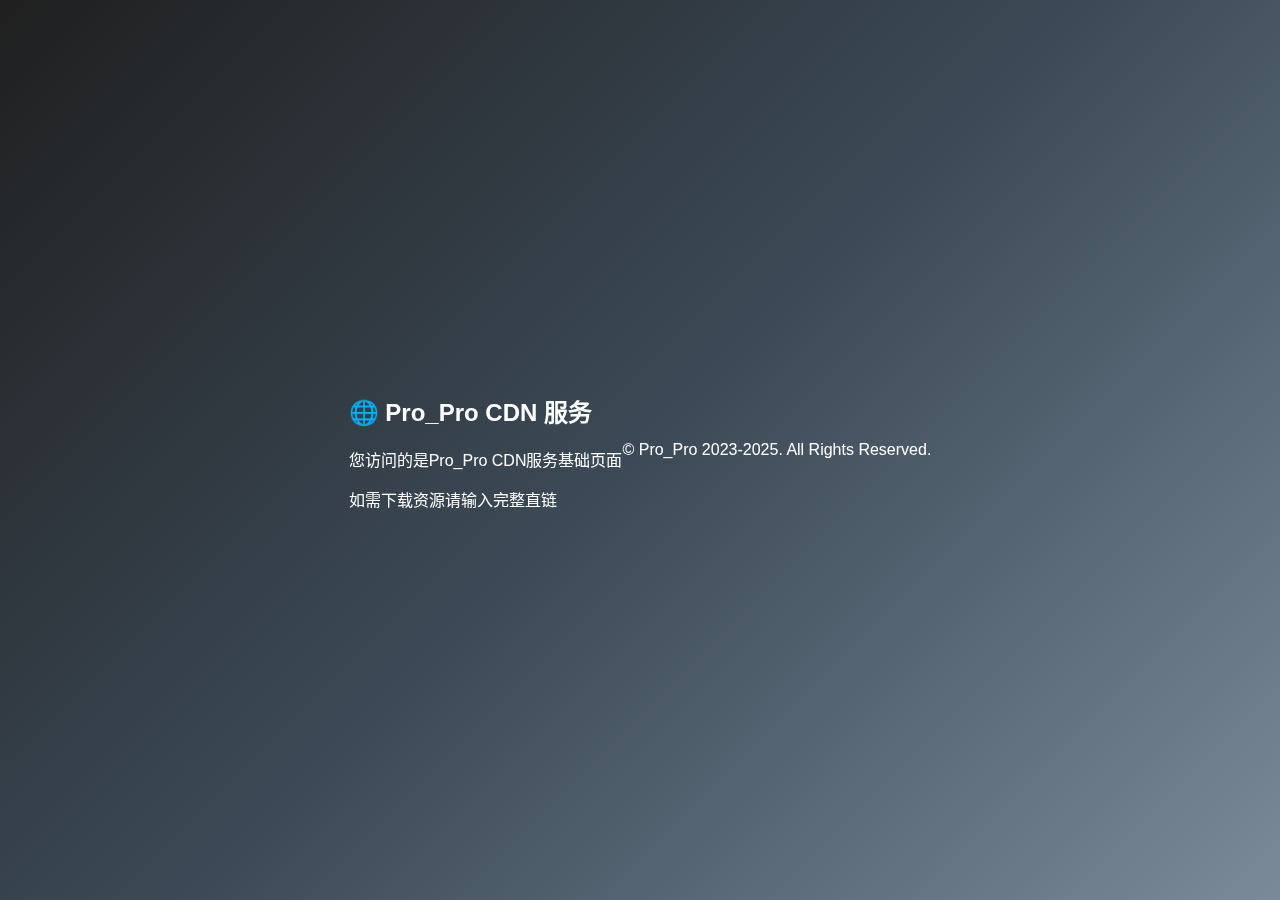
<file: index.html>
<!DOCTYPE html>
<html lang="zh-CN">
<head>
    <meta charset="UTF-8">
    <meta name="viewport" content="width=device-width, initial-scale=1.0">
    <title>Pro_Pro CDN</title>

    <link rel="icon" href="https://fs-im-kefu.7moor-fs1.com/ly/4d2c3f00-7d4c-11e5-af15-41bf63ae4ea0/1741957670019/%E5%9C%86%E8%A7%92-1000032682_20240515_162637_948.png" type="image/png">
    <link rel="stylesheet" href="styles.css">
</head>
<body>
    <div class="container">
        <h2>🌐 Pro_Pro CDN 服务</h2>
        <p>您访问的是Pro_Pro CDN服务基础页面</p>
        <p>如需下载资源请输入完整直链</p>
    </div>

    <footer>
        <p class="copyright">© Pro_Pro 2023-2025. All Rights Reserved.</p>
    </footer>
</body>
</html>
</file>
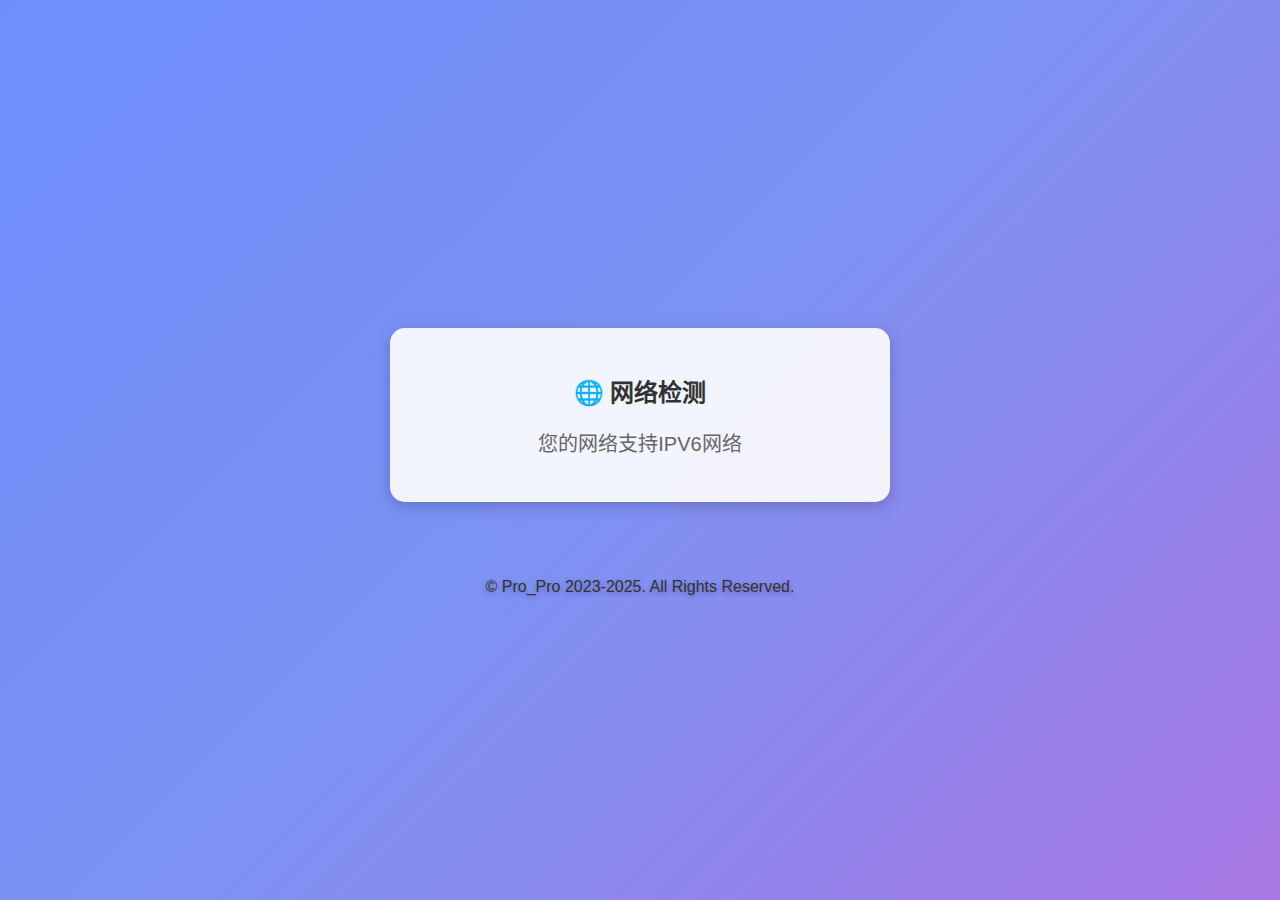
<file: IPV6/index.html>
<!DOCTYPE html>
<html lang="zh-CN">
<head>
    <meta charset="UTF-8">
    <meta name="viewport" content="width=device-width, initial-scale=1.0">
    <title>IPV6支持</title>

    <link rel="icon" href="https://f.cdn-static.cn/89444_17197237600112.png?imageView2/2/w/1024/q/89/format/webp" type="image/png">
    <link rel="stylesheet" href="styles.css">
</head>
<body>
    <div class="container">
        <h2>🌐 网络检测</h2>
        <p>您的网络支持IPV6网络</p>
    </div>

    <footer>
        <p class="copyright">© Pro_Pro 2023-2025. All Rights Reserved.</p>
    </footer>
</body>
</html>
</file>
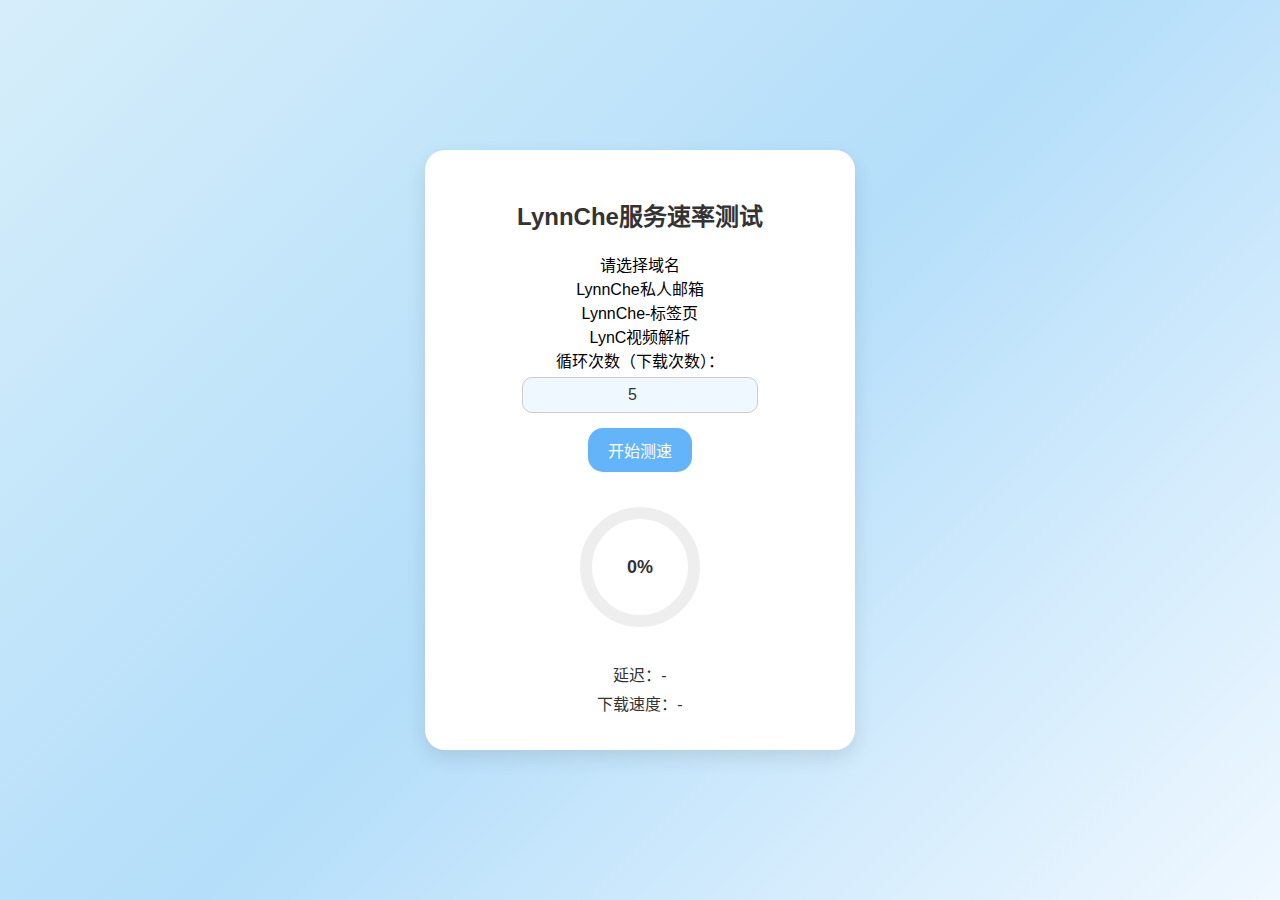
<file: speed/index.html>
<!DOCTYPE html>
<html lang="zh-CN">
<head>
  <meta charset="UTF-8">
  <meta name="viewport" content="width=device-width, initial-scale=1.0">
  <title>LynnChe服务速率测试</title>
  <link rel="stylesheet" href="style.css">
</head>
<body>
  <div class="container">
    <h1>LynnChe服务速率测试</h1>

<div class="custom-select-wrapper">
  <div class="custom-select">
    <div class="select-selected">请选择域名</div>
    <div class="select-items">
      <div data-value="https://www.iqo3333.cn">LynnChe私人邮箱</div>
      <div data-value="https://tab.iqo3333.cn">LynnChe-标签页</div>
      <div data-value="https://vip.iqo3333.cn">LynC视频解析</div>
    </div>
  </div>
</div>


<div class="form-group">
  <label for="loop-count">循环次数（下载次数）：</label>
  <input type="number" id="loop-count" value="5" min="1" max="20">
</div>


    <button id="start-test">开始测速</button>

    <div class="progress-ring">
      <svg>
        <circle class="bg" cx="75" cy="75" r="54"/>
        <circle class="progress" cx="75" cy="75" r="54"/>
      </svg>
      <div id="progress-text" class="progress-text">0%</div>
    </div>

    <div class="results">
      <p>延迟：<span id="ping-result">-</span></p>
      <p>下载速度：<span id="download-result">-</span></p>
    </div>
  </div>

  <script src="script.js"></script>
</body>
</html>
</file>
<file: styles.css>
html, body {
  margin: 0;
  padding: 0;
  height: 100vh;
  font-family: "Segoe UI", "Helvetica Neue", "Arial", sans-serif;
  background: linear-gradient(135deg, #1f1f1f, #3c4a57, #7a8a99);
  background-size: cover;
  background-attachment: fixed;
  display: flex;
  justify-content: center;
  align-items: center;
  color: #333;
  overflow: hidden;
  cursor: default;
}

/* ------------------ 父容器样式：液态玻璃设计 ------------------ */
.message-box {
  position: relative;
  z-index: 998;
  width: auto;               /* 宽度随内容增长 */
  max-width: none;           /* PC 端不限制最大宽度 */
  min-width: 280px;
  margin: 40px;
  padding: 25px;
  text-align: center;
  border-radius: 20px;
  border: 0px solid rgba(255,255,255,0.25);

  background: rgba(255, 255, 255, 0.05);
  backdrop-filter: blur(8px) saturate(180%) brightness(1.1) contrast(1.05);
  -webkit-backdrop-filter: blur(20px) saturate(180%) brightness(1.1) contrast(1.05);

  box-shadow: 0 8px 30px rgba(0,0,0,0.1);
  color: #333;
  flex-shrink: 0;

  white-space: nowrap;       /* 默认：禁止换行 */
  overflow-x: auto;          /* 超出时出现横向滚动条 */
}

/* ------------------ 响应式适配（手机端） ------------------ */
@media (max-width: 768px) {
  .message-box {
    margin: 20px;
    padding: 20px;

    max-width: 85vw;         /* 限制最大宽度为屏幕 90% */
    white-space: normal;     /* 允许换行 */
    word-break: break-word;  /* 避免长字符串撑破容器 */
    overflow-x: hidden;      /* 禁止横向滚动 */
  }
}

/* ------------------ 内部文字 ------------------ */
.message-box h1 {
  font-size: 28px;
  margin-bottom: 20px;
  color: #333;
}

.message-box p {
  font-size: 18px;
  line-height: 1.8;
  color: #444;
  margin: 10px 0;
}

/* ------------------ 类型机效果 ------------------ */
.typewriter-text::after {
  content: '|';
  animation: blink 1s infinite;
  margin-left: 4px;
}

.no-caret::after {
  content: none !important;
  animation: none !important;
}

@keyframes fadeInUp {
  from { opacity: 0; transform: translateY(30px); }
  to { opacity: 1; transform: translateY(0); }
}

@keyframes blink { 
  0%, 100% { opacity: 1; } 
  50% { opacity: 0; } 
}


/* ------------------ 动画 ------------------ */
@keyframes fadeSlideDown { 0% {opacity:0; transform:translateY(-30px);} 100%{opacity:1; transform:translateY(0);} }
@keyframes fadeInFooter { 0% {opacity:0; transform:translateY(20px);} 100% {opacity:1; transform:translateY(0);} }
@keyframes float-up {0%{transform:translateY(0) scale(1);opacity:1;}100%{transform:translateY(-30px) scale(1.5);opacity:0;}}

/* ------------------ 爱心动画 ------------------ */
.heart {
  position: fixed;   /* 改为 fixed，确保它相对于视口进行定位 */
  font-size: 16px;
  pointer-events: none;
  animation: float-up 1s ease-out forwards;
  will-change: transform, opacity; /* ⚡ 提前告知浏览器优化 */
}


input[type="text"],
textarea {
  user-select: text;
  -webkit-user-select: text;
  -moz-user-select: text;
  -ms-user-select: text;
}



/* 禁止文本选择 */
body, body * {
  -webkit-user-select: none;  /* Safari */
  -moz-user-select: none;     /* Firefox */
  -ms-user-select: none;      /* IE10+ */
  user-select: none;          /* 标准 */
  -webkit-touch-callout: none; /* 禁止iOS长按弹出菜单 */
}

/* 禁止拖动图片或其他元素 */
img, a, button {
  -webkit-user-drag: none;
  user-drag: none;
}
/* ------------------ 背景元素 ------------------ */

/* 渐变兜底 */
body {
background: linear-gradient(135deg, #1f1f1f, #3c4a57, #7a8a99);
  );
  background-attachment: fixed;
  position: relative;
  z-index: 0;
}

/* 背景图层 */
body::before {
  content: "";
  position: fixed;
  inset: 0;
  z-index: -1;
  background: var(--bg) no-repeat center/cover;
  opacity: 1; /* 想要透明度可调，改这里 */
}

/* ------------------ 动态文字颜色 ------------------ */
:root {
  --dynamic-text-color: #fff;
}

h1, h2, h3, p, a, .subtitle, 
typewriter-text, .lang-dropdown a, 
.engine-dropdown div, .copyright, 
input, input::placeholder, 
button {
  color: var(--dynamic-text-color) !important;
}
</file>
<file: IPV6/styles.css>
/* 全局样式 */
html, body {
    overflow-x: hidden; /* 禁止水平滚动 */
    height: 100%;
    margin: 0;
    padding: 0;
    width: 100%;
}

body {
    font-family: "Arial", sans-serif;
    background: linear-gradient(135deg, #6e8efb, #7d92f3, #a777e3);
    background-size: cover;
    background-position: center;
    display: flex;
    justify-content: center;
    align-items: center;
    flex-direction: column;
}

/* 容器 */
.container {
    background: rgba(255, 255, 255, 0.9);
    padding: 25px;
    border-radius: 15px;
    box-shadow: 0 4px 15px rgba(0, 0, 0, 0.2);
    text-align: center;
    width: 80vw; /* 使用视口宽度的百分比 */
    max-width: 500px; /* 调整最大宽度，使其在电脑上更宽 */
    margin: 40px; /* 添加外边距 */
    box-sizing: border-box; /* 确保内边距在计算宽度时被包含 */
}

/* 标题 */
h2 {
    margin-bottom: 10px;
    color: #333;
}

/* 内容文本 */
p {
    font-size: 20px;
    color: #666;
}

/* 底部 */
footer {
    width: 100%;
    text-align: center;
    font-size: 14px;
    color: #666;
    margin-top: 20px;
}

.copyright {
    font-size: 16px;
    color: #333;
    text-shadow: 0 2px 5px rgba(0, 0, 0, 0.3); /* 加入阴影效果，增强可见度 */
}
</file>
<file: speed/style.css>
/* 背景渐变 */
body {
    margin: 0;
    font-family: "Segoe UI", Tahoma, Geneva, Verdana, sans-serif;
    background: linear-gradient(135deg, rgb(214, 238, 250), rgb(180, 222, 250), rgb(240, 248, 255));
    display: flex;
    justify-content: center;
    align-items: center;
    height: 100vh;
}

/* 白色容器 */
.container {
    background-color: #ffffff;
    padding: 30px 40px;
    border-radius: 20px;
    box-shadow: 0 8px 20px rgba(0,0,0,0.1);
    width: 350px;
    text-align: center;
}

/* 标题 */
.container h1 {
    margin-bottom: 20px;
    font-size: 24px;
    color: #333;
}

/* 表单组居中排列 */
.form-group {
    display: flex;
    flex-direction: column;
    align-items: center;
    margin-bottom: 15px;
}

/* 下拉框和输入框统一样式 */
select, input[type="number"] {
    width: 60%;               /* 输入框和选择框不要太长 */
    padding: 8px 12px;
    border-radius: 10px;      /* 圆角 */
    border: 1px solid #ccc;
    font-size: 16px;
    margin-top: 5px;          /* 标签与控件间距 */
    text-align: center;       /* 输入文字居中 */
    background-color: rgb(240, 248, 255); /* 浅蓝背景 */
    color: #333;
    outline: none;
}

/* 优化选择框弹出菜单样式 */
select {
    appearance: none;          /* 移除默认样式 */
    -webkit-appearance: none;
    -moz-appearance: none;
    background-image: url("data:image/svg+xml;charset=US-ASCII,%3Csvg width='12' height='12' viewBox='0 0 24 24' fill='none' stroke='%23333' stroke-width='2' stroke-linecap='round' stroke-linejoin='round'%3E%3Cpolyline points='6 9 12 15 18 9'%3E%3C/polyline%3E%3C/svg%3E");
    background-repeat: no-repeat;
    background-position: right 10px center;
    background-size: 12px;
    cursor: pointer;
}

/* 鼠标悬停改变边框颜色 */
select:hover, input[type="number"]:hover {
    border-color: rgb(100, 180, 250);
}

/* 按钮居中 */
button {
    display: block;
    margin: 0 auto 20px auto;
    background-color: rgb(100, 180, 250);
    color: #fff;
    border: none;
    padding: 10px 20px;
    border-radius: 15px;
    font-size: 16px;
    cursor: pointer;
    transition: background-color 0.3s;
}

button:hover {
    background-color: rgb(70, 150, 220);
}

/* 进度环 */
.progress-ring {
    position: relative;
    width: 150px;
    height: 150px;
    margin: 20px auto;
}

.progress-ring svg {
    transform: rotate(-90deg);
    width: 150px;
    height: 150px;
}

.progress-ring circle {
    fill: transparent;
    stroke-width: 12;
    stroke-linecap: round;
    stroke: rgb(100, 180, 250);
}

.progress-ring circle.bg {
    stroke: #eee;
}

.progress-ring circle.progress {
    stroke-dasharray: 339.292; /* 2*PI*54 */
    stroke-dashoffset: 339.292;
    transition: stroke-dashoffset 0.2s linear;
}

/* 中心文字 */
.progress-text {
    position: absolute;
    top: 50%;
    left: 50%;
    transform: translate(-50%, -50%);
    font-size: 18px;
    font-weight: bold;
    color: #333;
}

/* 测速结果 */
.results {
    margin-top: 15px;
    font-size: 16px;
    color: #333;
}

.results p {
    margin: 5px 0;
}
</file>
